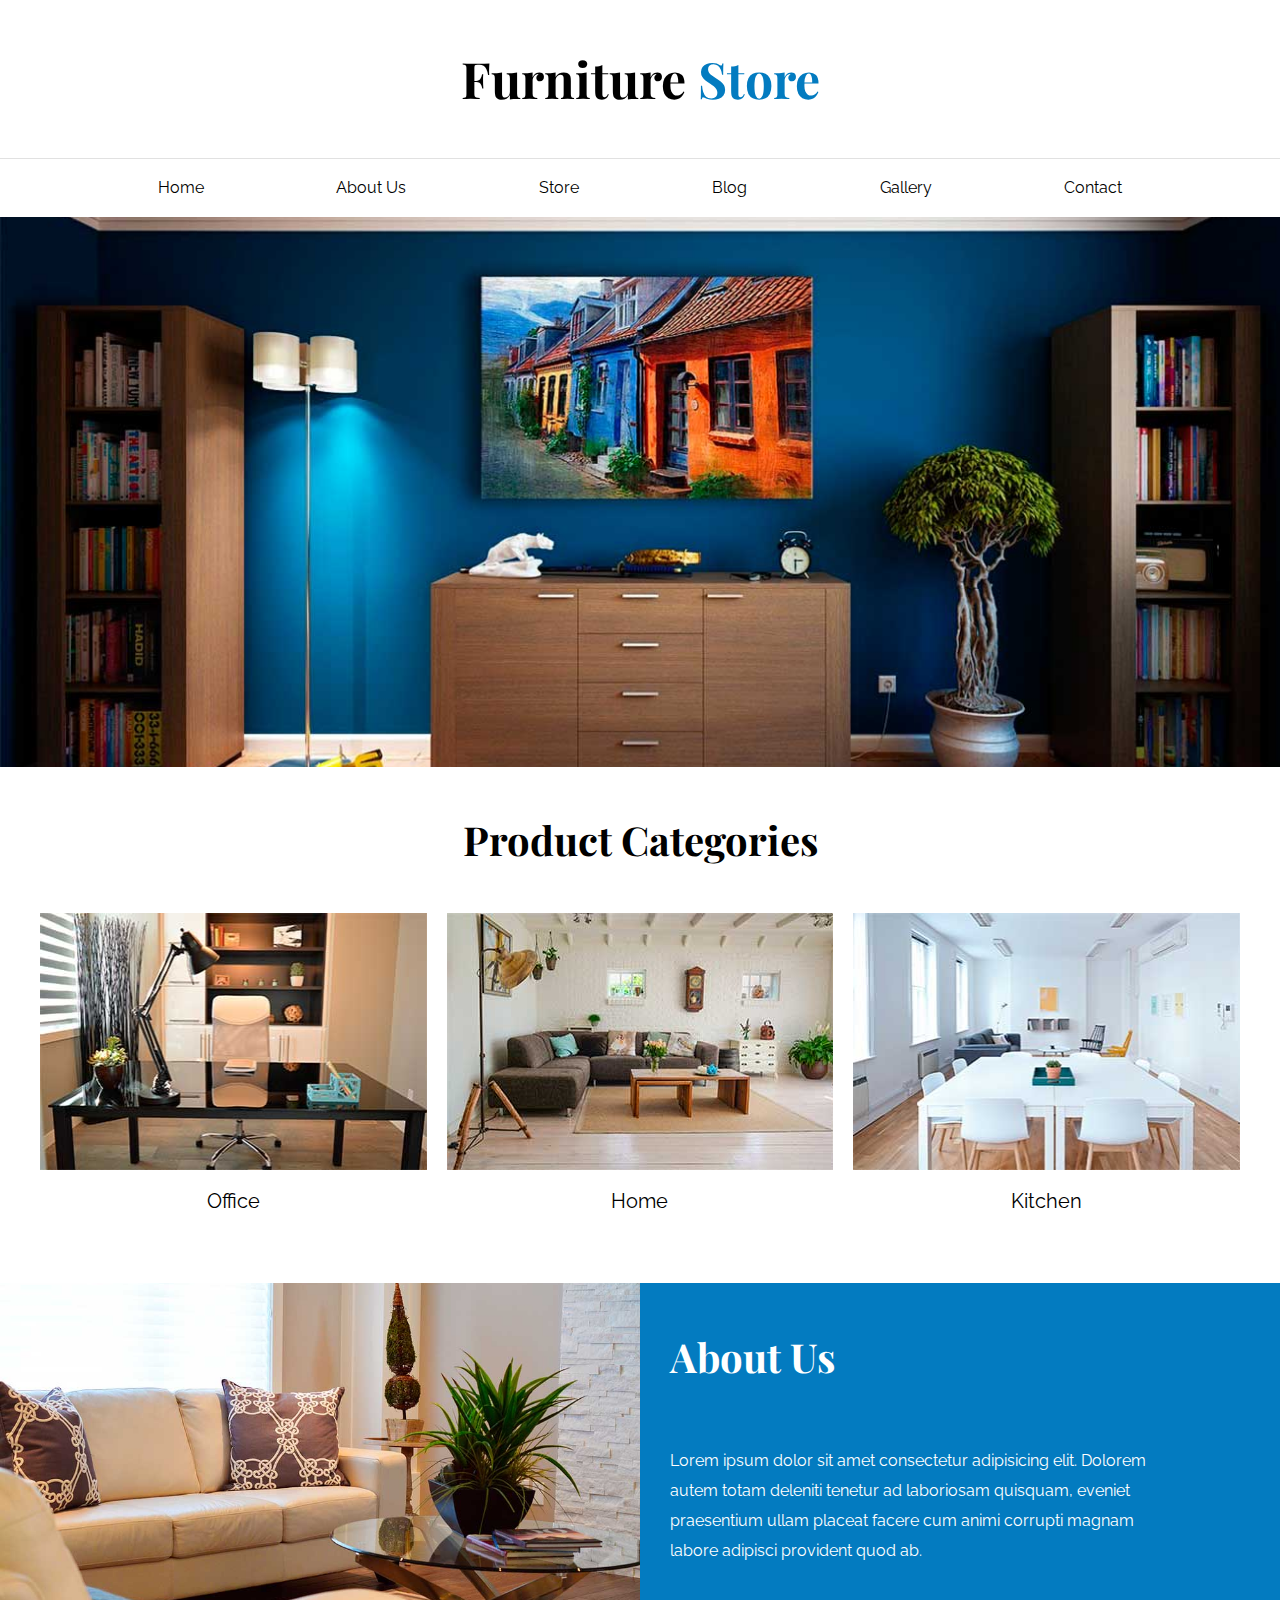
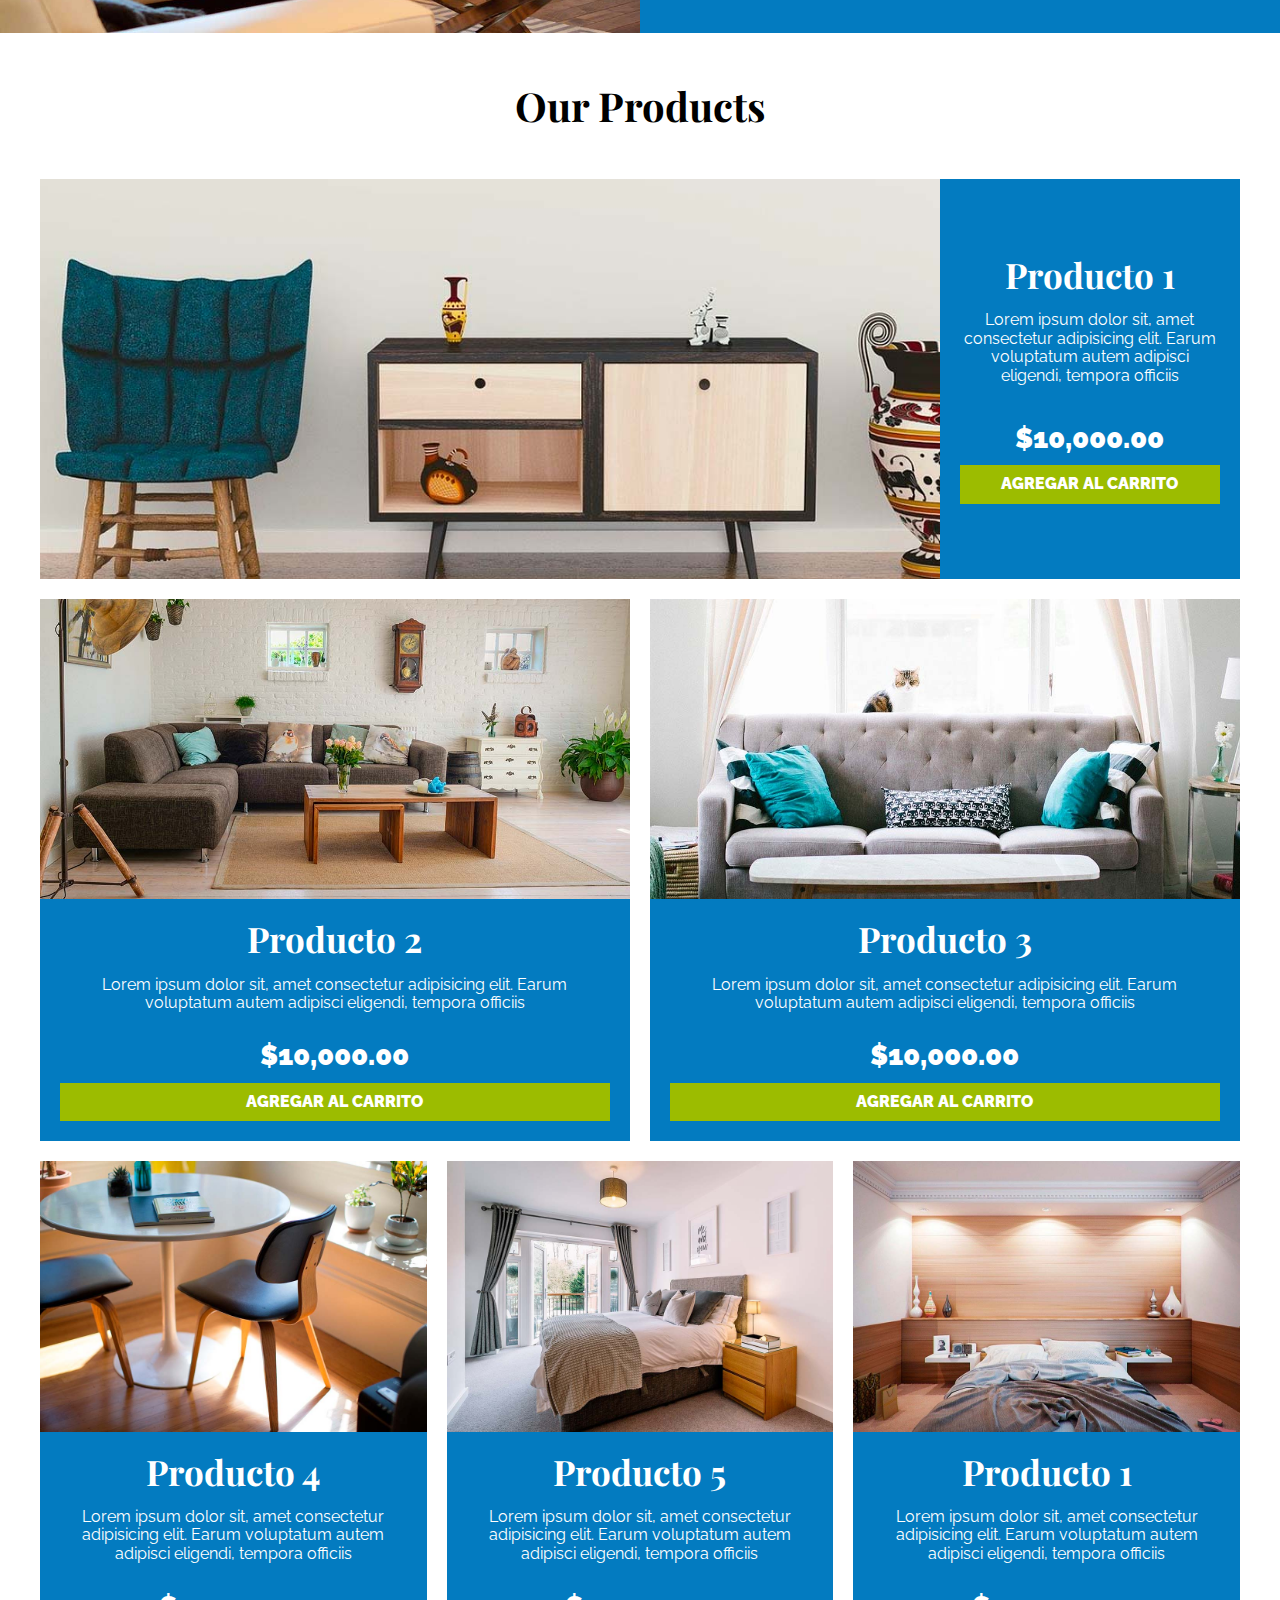
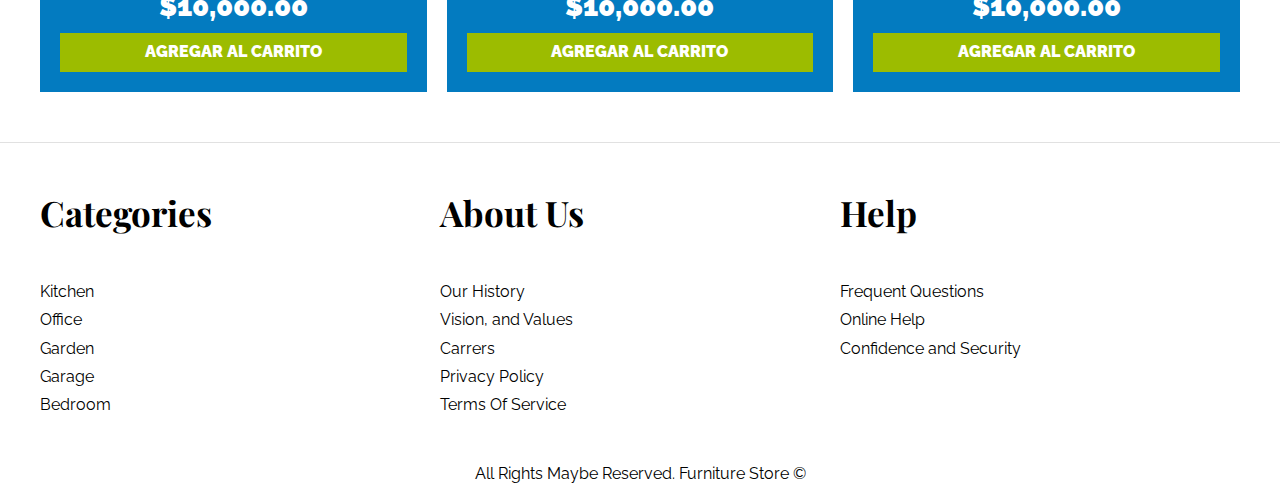
<file: index.html>
<!DOCTYPE html>
<html lang="en">
<head>
    <meta charset="UTF-8">
    <meta http-equiv="X-UA-Compatible" content="IE=edge">
    <meta name="viewport" content="width=device-width, initial-scale=1.0">
    <link rel="stylesheet" href="./styles/normalize.css">
    <link rel="preconnect" href="https://fonts.googleapis.com">
    <link rel="preconnect" href="https://fonts.gstatic.com" crossorigin>
    <link href="https://fonts.googleapis.com/css2?family=Playfair+Display:wght@700&family=Raleway:wght@400;700;900&display=swap" rel="stylesheet">
    <link rel="stylesheet" href="./styles/styles.css">
    <title>Furniture Store</title>
</head>
<body>
    <header>
        <h1>Furniture <span>Store</span></h1>
    </header>

    <nav class="main-nav">
        <div class="container">
            <a href="./index.html">Home</a>
            <a href="./aboutUs.html">About Us</a>
            <a href="./store.html">Store</a>
            <a href="./blog.html">Blog</a>
            <a href="./gallery.html">Gallery</a>
            <a href="./contact.html">Contact</a>
        </div>
    </nav>

    <div class="hero-img"></div>

    <section class="container categories">
        <h2>Product Categories</h2>

        <div class="category-list">
            <div class="category">
                <img src="./img/categoria1.jpg" alt="Office Category">
                <a href="#">Office</a>
            </div>
    
            <div class="category">
                <img src="./img/categoria2.jpg" alt="Home Category">
                <a href="#">Home</a>
            </div>
    
            <div class="category">
                <img src="./img/categoria3.jpg" alt="Kitchen Category">
                <a href="#">Kitchen</a>
            </div>
        </div>
    </section>

    <section class="about-us">
        <div class="about-us__image"></div>
        <div class="about-us__text">
            <h2>About Us</h2>
            <p>Lorem ipsum dolor sit amet consectetur adipisicing elit. Dolorem autem totam deleniti tenetur ad laboriosam quisquam, eveniet praesentium ullam placeat facere cum animi corrupti magnam labore adipisci provident quod ab.</p>
        </div>
    </section>

    <main class="container">
        <h2>Our Products</h2>

        <div class="product-list">
            <div class="product">
                <img src="./img/producto1.jpg" alt="Product 1">

                <div class="product__text">
                    <h3>Producto 1</h3>
                    <p>Lorem ipsum dolor sit, amet consectetur adipisicing elit. Earum voluptatum autem adipisci eligendi, tempora officiis </p>
                    <p class="product__price">$10,000.00</p>

                    <button class="btn">Agregar al carrito</button>
                </div>
            </div>

            <div class="product">
                <img src="./img/producto2.jpg" alt="Product 2">

                <div class="product__text">
                    <h3>Producto 2</h3>
                    <p>Lorem ipsum dolor sit, amet consectetur adipisicing elit. Earum voluptatum autem adipisci eligendi, tempora officiis </p>
                    <p class="product__price">$10,000.00</p>

                    <button class="btn">Agregar al carrito</button>
                </div>
            </div>

            <div class="product">
                <img src="./img/producto3.jpg" alt="Product 3">

                <div class="product__text">
                    <h3>Producto 3</h3>
                    <p>Lorem ipsum dolor sit, amet consectetur adipisicing elit. Earum voluptatum autem adipisci eligendi, tempora officiis </p>
                    <p class="product__price">$10,000.00</p>

                    <button class="btn">Agregar al carrito</button>
                </div>
            </div>

            <div class="product">
                <img src="./img/producto4.jpg" alt="Product 4">

                <div class="product__text">
                    <h3>Producto 4</h3>
                    <p>Lorem ipsum dolor sit, amet consectetur adipisicing elit. Earum voluptatum autem adipisci eligendi, tempora officiis </p>
                    <p class="product__price">$10,000.00</p>

                    <button class="btn">Agregar al carrito</button>
                </div>
            </div>

            <div class="product">
                <img src="./img/producto5.jpg" alt="Product 5">

                <div class="product__text">
                    <h3>Producto 5</h3>
                    <p>Lorem ipsum dolor sit, amet consectetur adipisicing elit. Earum voluptatum autem adipisci eligendi, tempora officiis </p>
                    <p class="product__price">$10,000.00</p>

                    <button class="btn">Agregar al carrito</button>
                </div>
            </div>

            <div class="product">
                <img src="./img/producto6.jpg" alt="Product 6">

                <div class="product__text">
                    <h3>Producto 1</h3>
                    <p>Lorem ipsum dolor sit, amet consectetur adipisicing elit. Earum voluptatum autem adipisci eligendi, tempora officiis </p>
                    <p class="product__price">$10,000.00</p>

                    <button class="btn">Agregar al carrito</button>
                </div>
            </div>
        </div> <!-- Fin de listado de productos -->
    </main>

    <footer>
        <div class="footer-menu container">
            <div>
                <h3>Categories</h3>
                <nav>
                    <a href="#">Kitchen</a>
                    <a href="#">Office</a>
                    <a href="#">Garden</a>
                    <a href="#">Garage</a>
                    <a href="#">Bedroom</a>
                </nav>
            </div>
    
            <div>
                <h3>About Us</h3>
                <nav>
                    <a href="#">Our History</a>
                    <a href="#">Vision, and Values</a>
                    <a href="#">Carrers</a>
                    <a href="#">Privacy Policy</a>
                    <a href="#">Terms Of Service</a>
                </nav>
            </div>
    
            <div>
                <h3>Help</h3>
                <nav>
                    <a href="#">Frequent Questions</a>
                    <a href="#">Online Help</a>
                    <a href="#">Confidence and Security</a>
                </nav>
            </div>
        </div>

        <p class="copyright">All Rights Maybe Reserved. Furniture Store ©</p>
    </footer>
</body>
</html>
</file>
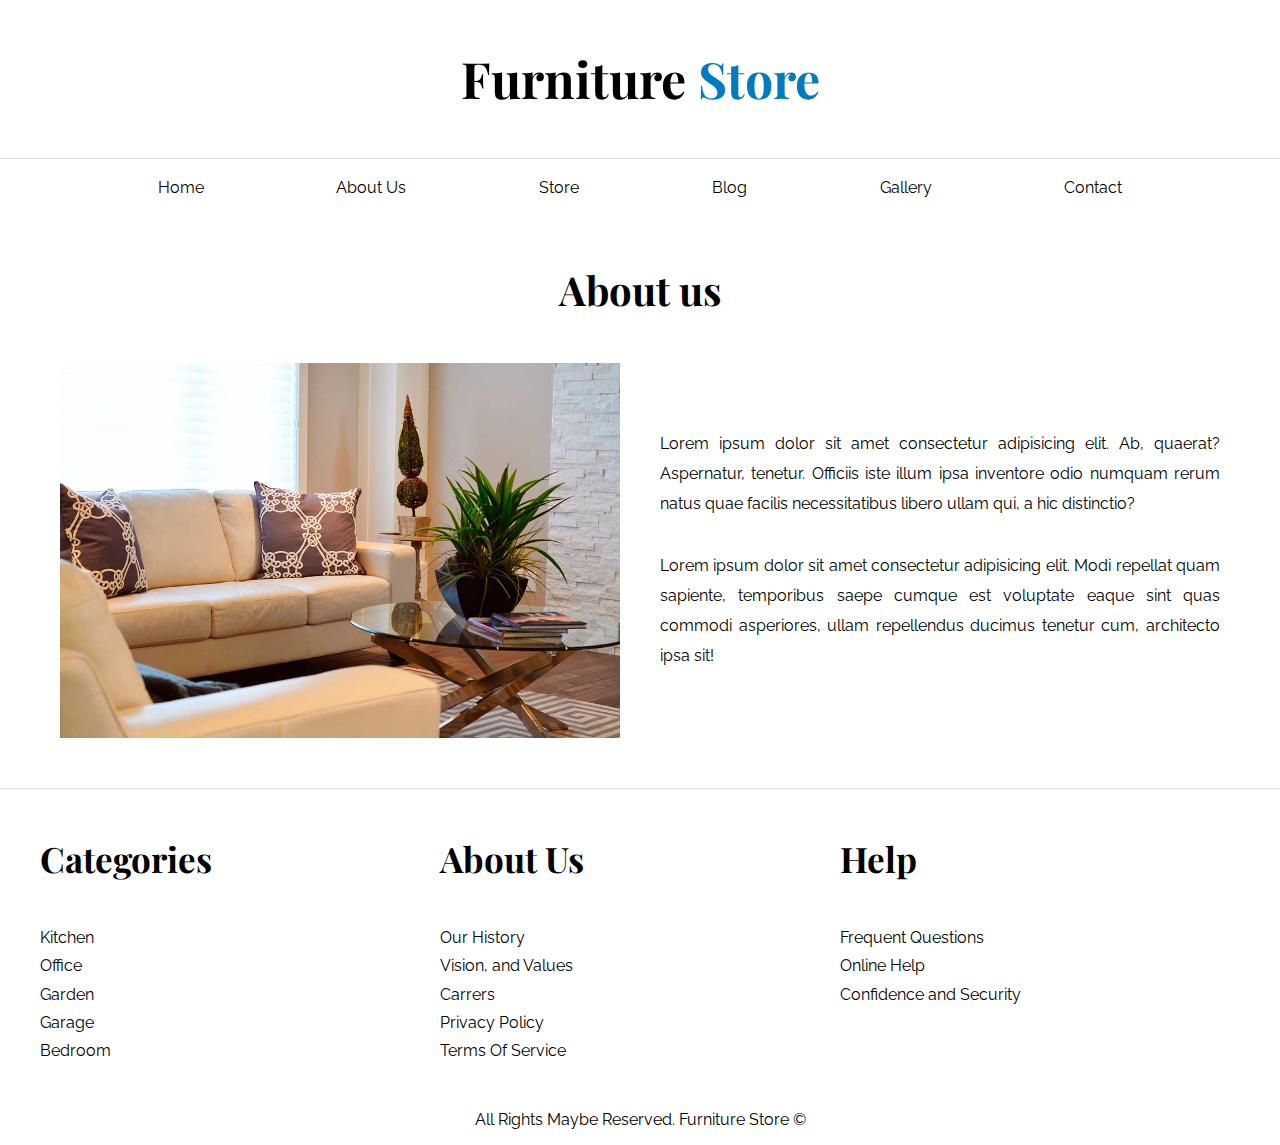
<file: aboutUs.html>
<!DOCTYPE html>
<html lang="en">
<head>
    <meta charset="UTF-8">
    <meta http-equiv="X-UA-Compatible" content="IE=edge">
    <meta name="viewport" content="width=device-width, initial-scale=1.0">
    <link rel="stylesheet" href="./styles/normalize.css">
    <link rel="preconnect" href="https://fonts.googleapis.com">
    <link rel="preconnect" href="https://fonts.gstatic.com" crossorigin>
    <link href="https://fonts.googleapis.com/css2?family=Playfair+Display:wght@700&family=Raleway:wght@400;700;900&display=swap" rel="stylesheet">
    <link rel="stylesheet" href="./styles/styles.css">
    <title>Furniture Store - About Us</title>
</head>
<body>
    <header>
        <h1>Furniture <span>Store</span></h1>
    </header>

    <nav class="main-nav">
        <div class="container">
            <a href="./index.html">Home</a>
            <a href="./aboutUs.html">About Us</a>
            <a href="./store.html">Store</a>
            <a href="./blog.html">Blog</a>
            <a href="./gallery.html">Gallery</a>
            <a href="./contact.html">Contact</a>
        </div>
    </nav>

    <main class="container">
        <h2>About us</h2>

        <div class="about-us-page__container">
            <div class="about-us__image">
                <img src="./img/nosotros.jpg" alt="about-us-image">
            </div>

            <div class="about-us__text">
                <p>
                    Lorem ipsum dolor sit amet consectetur adipisicing elit. Ab, quaerat? Aspernatur, tenetur. Officiis iste illum ipsa inventore odio numquam rerum natus quae facilis necessitatibus libero ullam qui, a hic distinctio?
                </p>
                <p>
                    Lorem ipsum dolor sit amet consectetur adipisicing elit. Modi repellat quam sapiente, temporibus saepe cumque est voluptate eaque sint quas commodi asperiores, ullam repellendus ducimus tenetur cum, architecto ipsa sit!
                </p>
            </div>
        </div>
    </main>

    <footer>
        <div class="footer-menu container">
            <div>
                <h3>Categories</h3>
                <nav>
                    <a href="#">Kitchen</a>
                    <a href="#">Office</a>
                    <a href="#">Garden</a>
                    <a href="#">Garage</a>
                    <a href="#">Bedroom</a>
                </nav>
            </div>
    
            <div>
                <h3>About Us</h3>
                <nav>
                    <a href="#">Our History</a>
                    <a href="#">Vision, and Values</a>
                    <a href="#">Carrers</a>
                    <a href="#">Privacy Policy</a>
                    <a href="#">Terms Of Service</a>
                </nav>
            </div>
    
            <div>
                <h3>Help</h3>
                <nav>
                    <a href="#">Frequent Questions</a>
                    <a href="#">Online Help</a>
                    <a href="#">Confidence and Security</a>
                </nav>
            </div>
        </div>

        <p class="copyright">All Rights Maybe Reserved. Furniture Store ©</p>
    </footer>
</body>
</html>
</file>
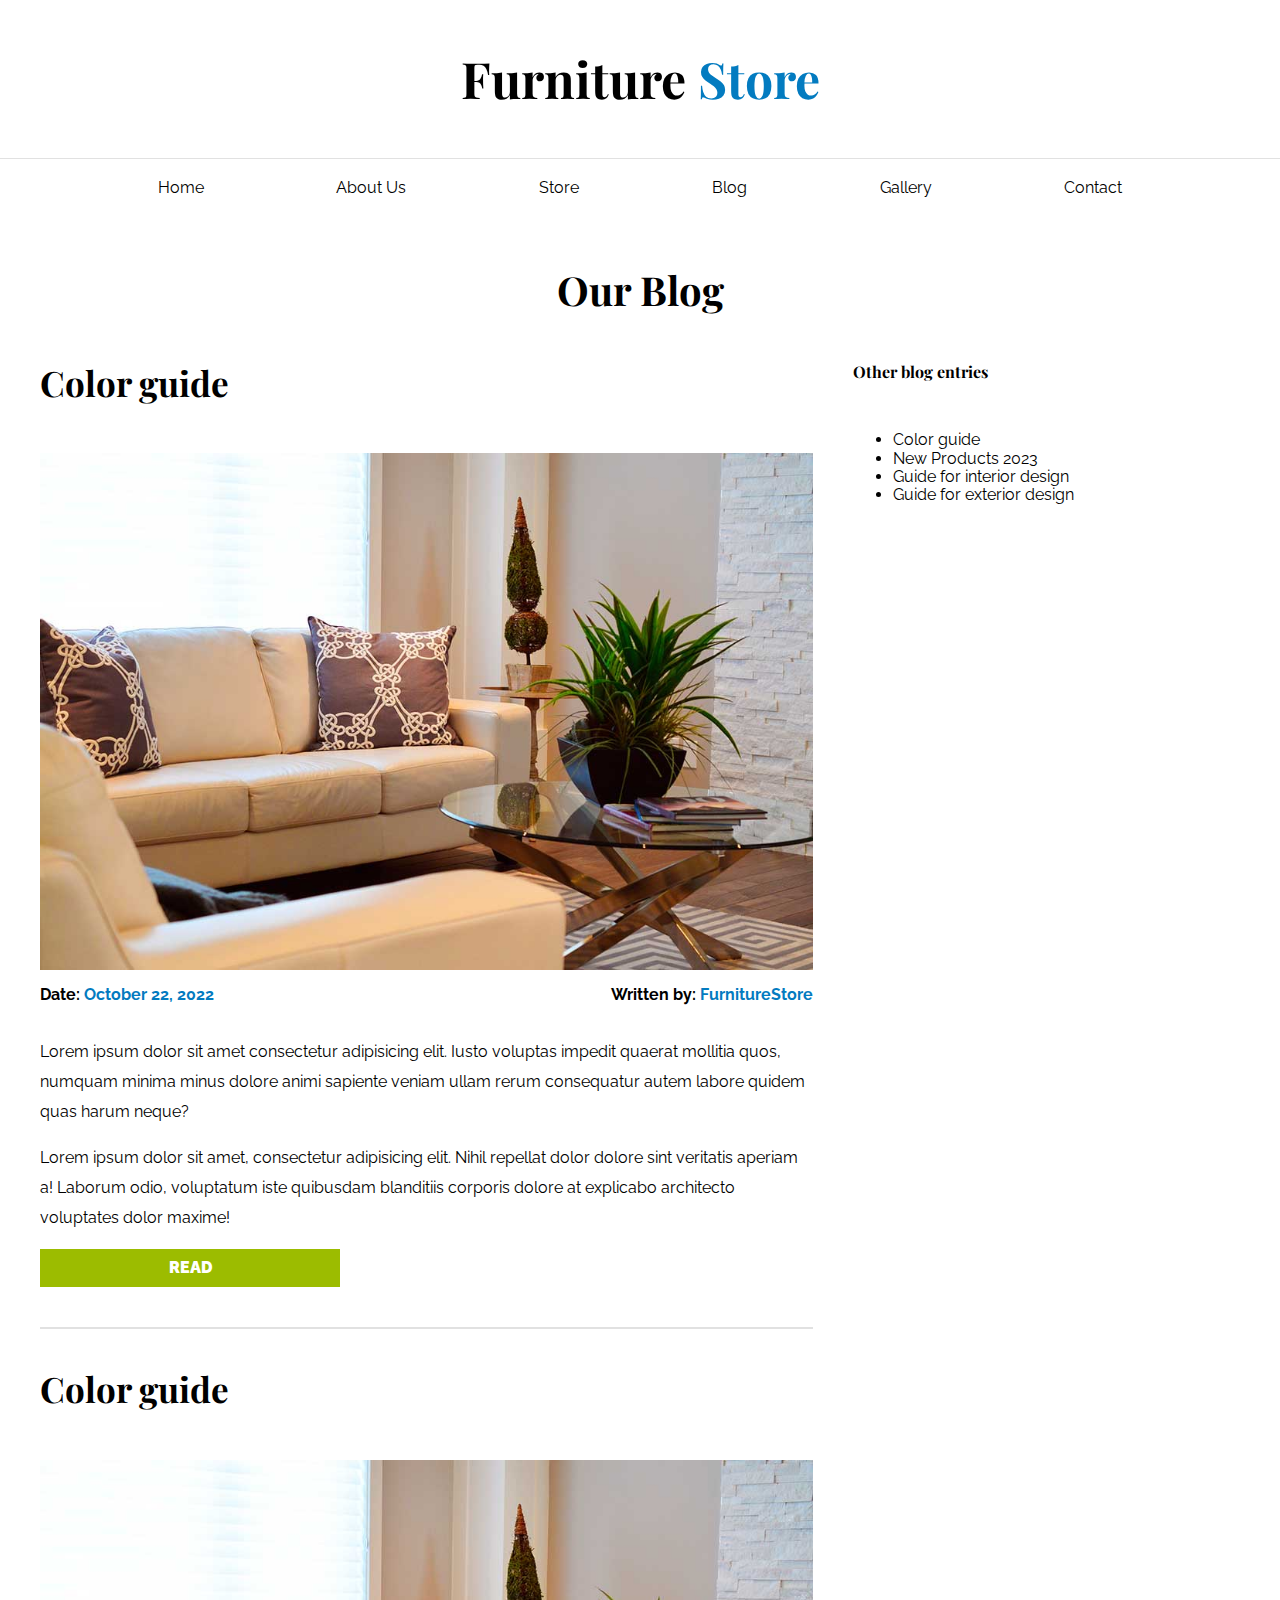
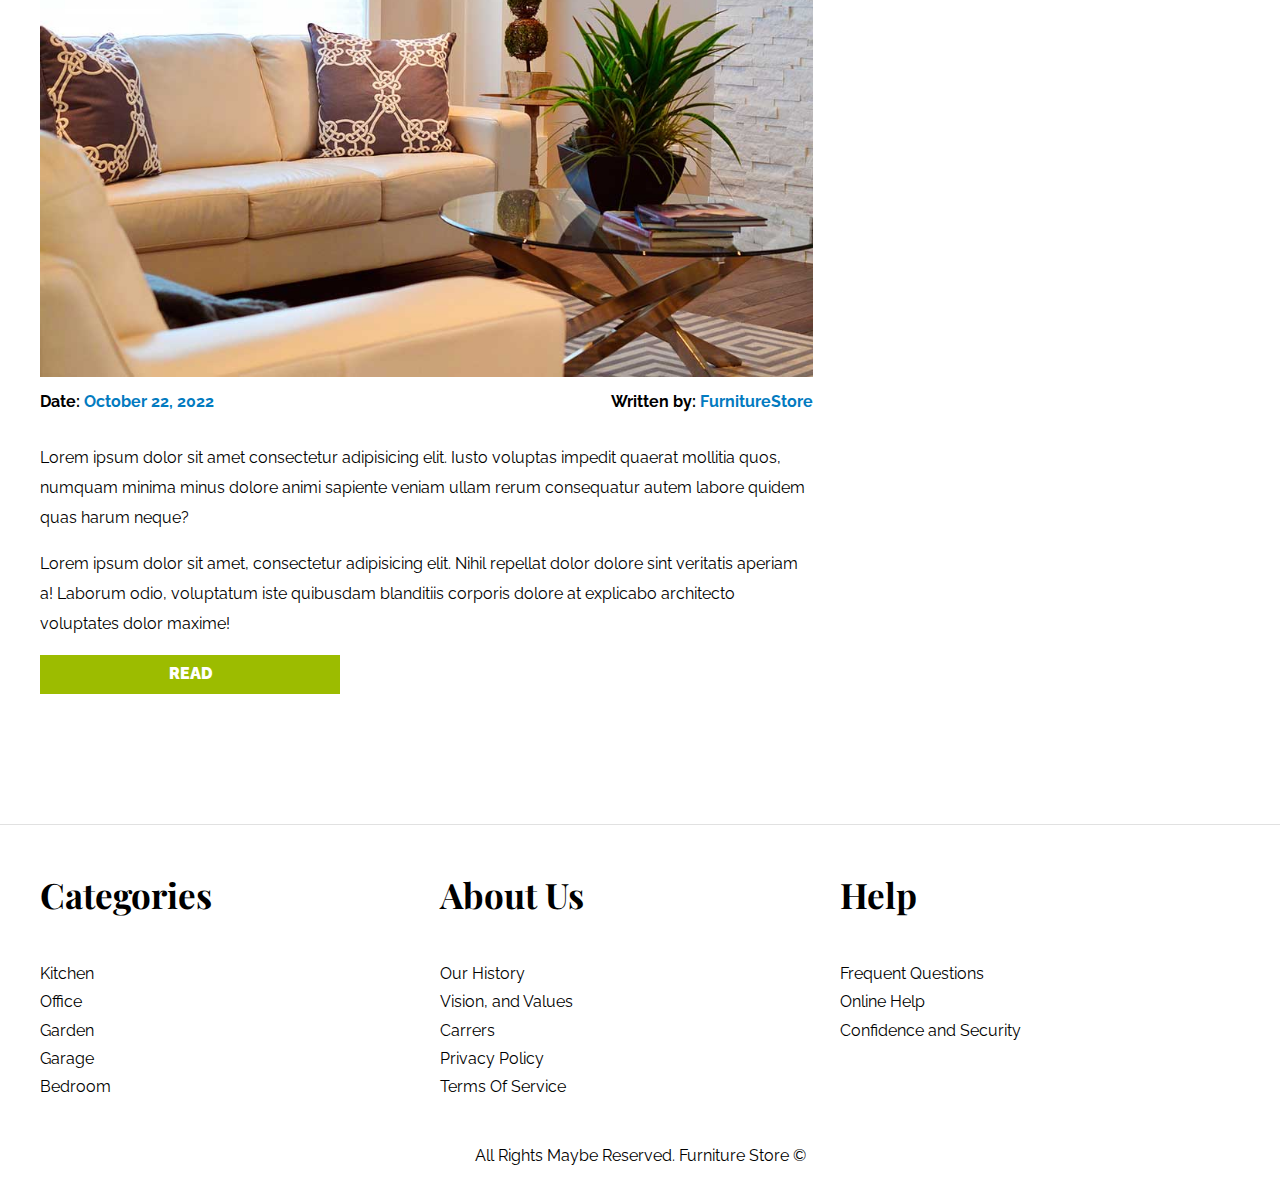
<file: blog.html>
<!DOCTYPE html>
<html lang="en">
<head>
    <meta charset="UTF-8">
    <meta http-equiv="X-UA-Compatible" content="IE=edge">
    <meta name="viewport" content="width=device-width, initial-scale=1.0">
    <link rel="stylesheet" href="./styles/normalize.css">
    <link rel="preconnect" href="https://fonts.googleapis.com">
    <link rel="preconnect" href="https://fonts.gstatic.com" crossorigin>
    <link href="https://fonts.googleapis.com/css2?family=Playfair+Display:wght@700&family=Raleway:wght@400;700;900&display=swap" rel="stylesheet">
    <link rel="stylesheet" href="./styles/styles.css">
    <title>Furniture Store - Blog</title>
</head>
<body>
    <header>
        <h1>Furniture <span>Store</span></h1>
    </header>

    <nav class="main-nav">
        <div class="container">
            <a href="./index.html">Home</a>
            <a href="./aboutUs.html">About Us</a>
            <a href="./store.html">Store</a>
            <a href="./blog.html">Blog</a>
            <a href="./gallery.html">Gallery</a>
            <a href="./contact.html">Contact</a>
        </div>
    </nav>

    <main class="container">
        <h2>Our Blog</h2>

        <section class="blogs-container">
            <div class="blogs">
                <article>
                    <h3>Color guide</h3>

                    <div class="blog__image">
                        <img src="./img/nosotros.jpg" alt="image-blog">
                    </div>

                    <div class="blog__info">
                        <p>Date: <span>October 22, 2022</span></p>
                        <p>Written by: <span>FurnitureStore</span></p>
                    </div>

                    <div class="blog__content">
                        <p>
                            Lorem ipsum dolor sit amet consectetur adipisicing elit. Iusto voluptas impedit quaerat mollitia quos, numquam minima minus dolore animi sapiente veniam ullam rerum consequatur autem labore quidem quas harum neque?
                        </p>
                        <p>
                            Lorem ipsum dolor sit amet, consectetur adipisicing elit. Nihil repellat dolor dolore sint veritatis aperiam a! Laborum odio, voluptatum iste quibusdam blanditiis corporis dolore at explicabo architecto voluptates dolor maxime!
                        </p>
                    </div>

                    <a href="./blogspot.html" class="btn max-width-300 ">Read</a>
                </article>

                <article>
                    <h3>Color guide</h3>

                    <div class="blog__image">
                        <img src="./img/nosotros.jpg" alt="image-blog">
                    </div>

                    <div class="blog__info">
                        <p>Date: <span>October 22, 2022</span></p>
                        <p>Written by: <span>FurnitureStore</span></p>
                    </div>

                    <div class="blog__content">
                        <p>
                            Lorem ipsum dolor sit amet consectetur adipisicing elit. Iusto voluptas impedit quaerat mollitia quos, numquam minima minus dolore animi sapiente veniam ullam rerum consequatur autem labore quidem quas harum neque?
                        </p>
                        <p>
                            Lorem ipsum dolor sit amet, consectetur adipisicing elit. Nihil repellat dolor dolore sint veritatis aperiam a! Laborum odio, voluptatum iste quibusdam blanditiis corporis dolore at explicabo architecto voluptates dolor maxime!
                        </p>
                    </div>

                    <a href="./blogspot.html" class="btn max-width-300 ">Read</a>
                </article>
            </div>

            <aside>
                <h4>Other blog entries</h4>

                <ul>
                    <li>
                        <a href="#">Color guide</a>
                    </li>
                    <li>
                        <a href="#">New Products 2023</a>
                    </li>
                    <li>
                        <a href="#">Guide for interior design</a>
                    </li>
                    <li>
                        <a href="#">Guide for exterior design</a>
                    </li>
                </ul>
            </aside>
        </section>
    </main>

    <footer>
        <div class="footer-menu container">
            <div>
                <h3>Categories</h3>
                <nav>
                    <a href="#">Kitchen</a>
                    <a href="#">Office</a>
                    <a href="#">Garden</a>
                    <a href="#">Garage</a>
                    <a href="#">Bedroom</a>
                </nav>
            </div>
    
            <div>
                <h3>About Us</h3>
                <nav>
                    <a href="#">Our History</a>
                    <a href="#">Vision, and Values</a>
                    <a href="#">Carrers</a>
                    <a href="#">Privacy Policy</a>
                    <a href="#">Terms Of Service</a>
                </nav>
            </div>
    
            <div>
                <h3>Help</h3>
                <nav>
                    <a href="#">Frequent Questions</a>
                    <a href="#">Online Help</a>
                    <a href="#">Confidence and Security</a>
                </nav>
            </div>
        </div>

        <p class="copyright">All Rights Maybe Reserved. Furniture Store ©</p>
    </footer>
</body>
</html>
</file>
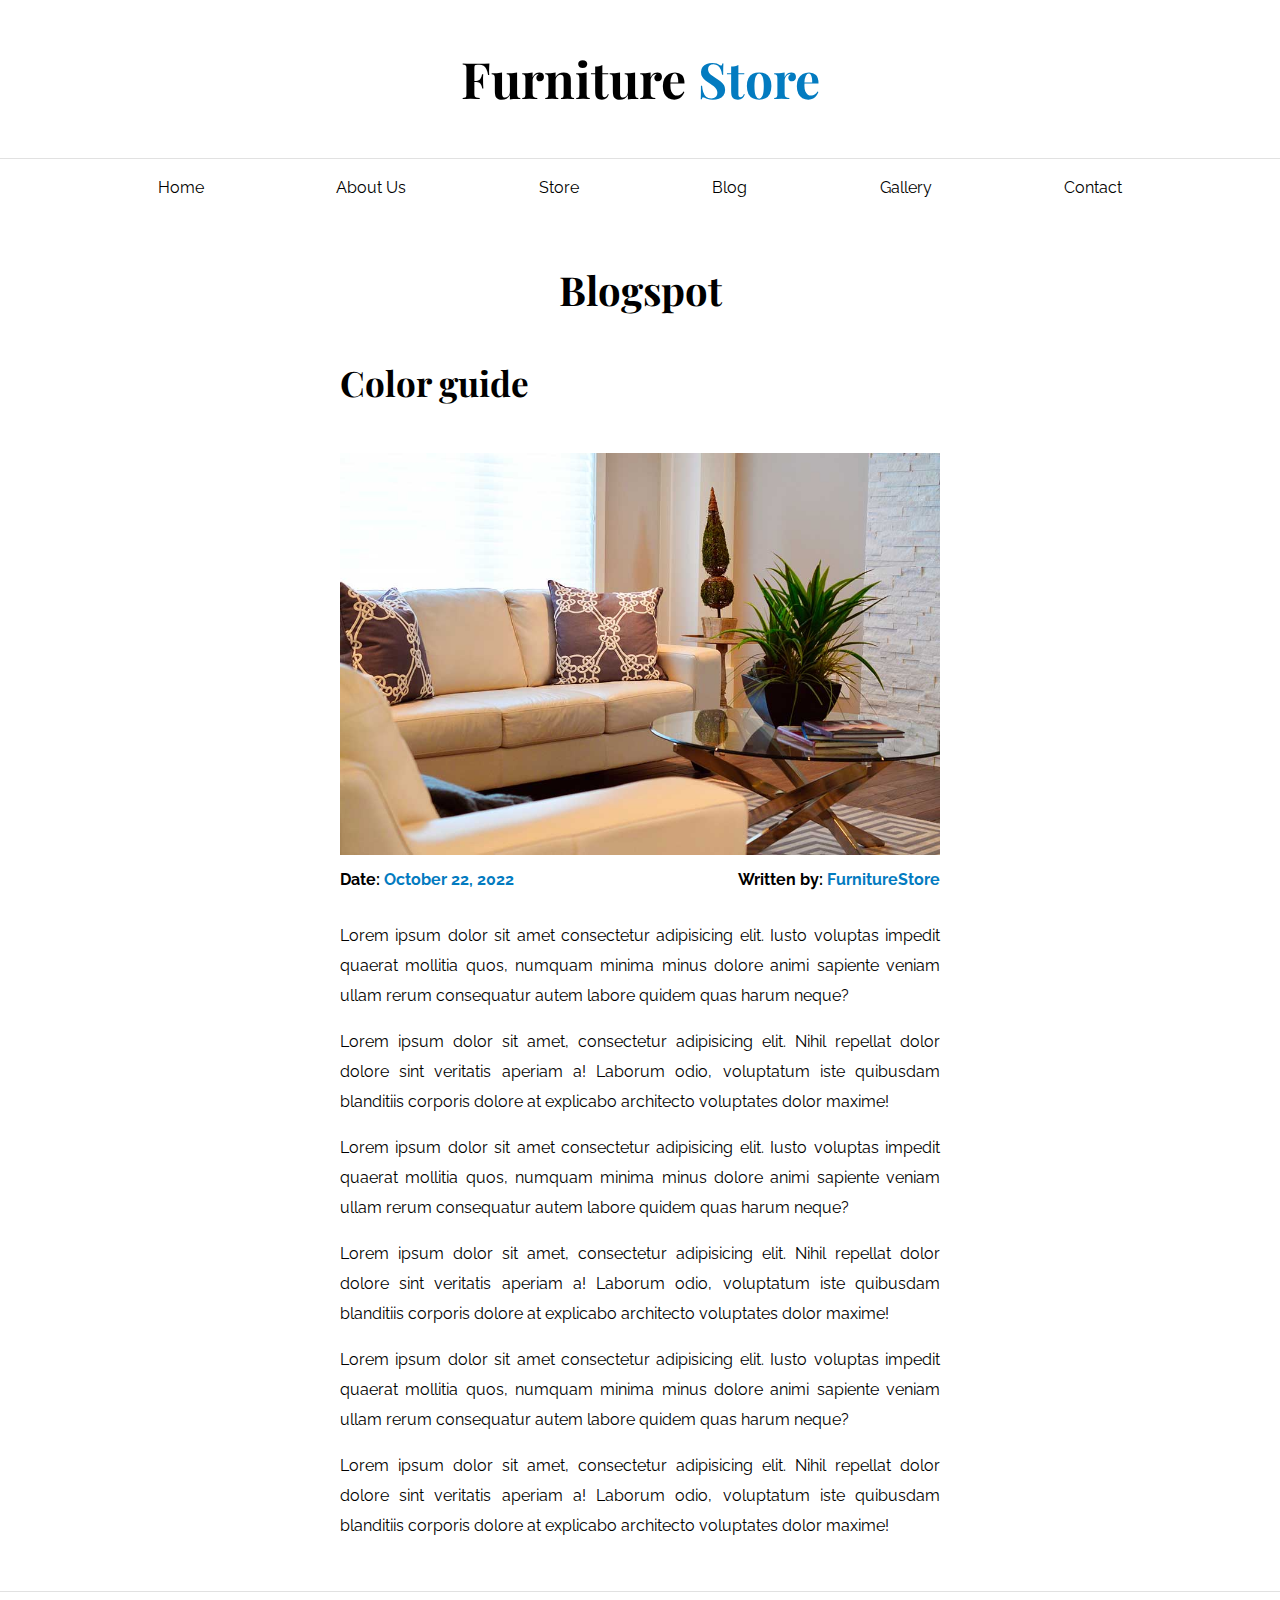
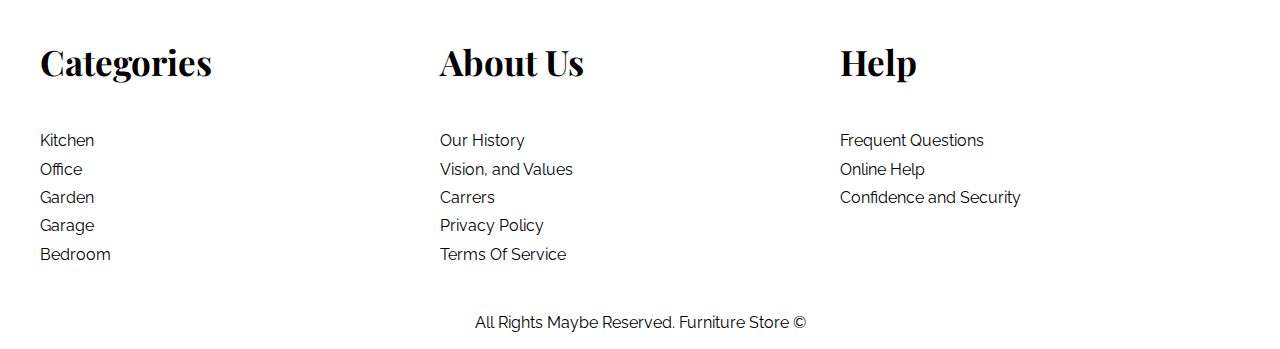
<file: blogspot.html>
<!DOCTYPE html>
<html lang="en">
<head>
    <meta charset="UTF-8">
    <meta http-equiv="X-UA-Compatible" content="IE=edge">
    <meta name="viewport" content="width=device-width, initial-scale=1.0">
    <link rel="stylesheet" href="./styles/normalize.css">
    <link rel="preconnect" href="https://fonts.googleapis.com">
    <link rel="preconnect" href="https://fonts.gstatic.com" crossorigin>
    <link href="https://fonts.googleapis.com/css2?family=Playfair+Display:wght@700&family=Raleway:wght@400;700;900&display=swap" rel="stylesheet">
    <link rel="stylesheet" href="./styles/styles.css">
    <title>Furniture Store - Blogspot</title>
</head>
<body>
    <header>
        <h1>Furniture <span>Store</span></h1>
    </header>

    <nav class="main-nav">
        <div class="container">
            <a href="./index.html">Home</a>
            <a href="./aboutUs.html">About Us</a>
            <a href="./store.html">Store</a>
            <a href="./blog.html">Blog</a>
            <a href="./gallery.html">Gallery</a>
            <a href="./contact.html">Contact</a>
        </div>
    </nav>

    <main class="container">
        <h2>Blogspot</h2>

        <article class="blogspot">
            <h3>Color guide</h3>

            <div class="blog__image">
                <img src="./img/nosotros.jpg" alt="image-blog">
            </div>

            <div class="blog__info">
                <p>Date: <span>October 22, 2022</span></p>
                <p>Written by: <span>FurnitureStore</span></p>
            </div>

            <div class="blog__content">
                <p>
                    Lorem ipsum dolor sit amet consectetur adipisicing elit. Iusto voluptas impedit quaerat mollitia quos, numquam minima minus dolore animi sapiente veniam ullam rerum consequatur autem labore quidem quas harum neque?
                </p>
                <p>
                    Lorem ipsum dolor sit amet, consectetur adipisicing elit. Nihil repellat dolor dolore sint veritatis aperiam a! Laborum odio, voluptatum iste quibusdam blanditiis corporis dolore at explicabo architecto voluptates dolor maxime!
                </p>
                <p>
                    Lorem ipsum dolor sit amet consectetur adipisicing elit. Iusto voluptas impedit quaerat mollitia quos, numquam minima minus dolore animi sapiente veniam ullam rerum consequatur autem labore quidem quas harum neque?
                </p>
                <p>
                    Lorem ipsum dolor sit amet, consectetur adipisicing elit. Nihil repellat dolor dolore sint veritatis aperiam a! Laborum odio, voluptatum iste quibusdam blanditiis corporis dolore at explicabo architecto voluptates dolor maxime!
                </p>
                <p>
                    Lorem ipsum dolor sit amet consectetur adipisicing elit. Iusto voluptas impedit quaerat mollitia quos, numquam minima minus dolore animi sapiente veniam ullam rerum consequatur autem labore quidem quas harum neque?
                </p>
                <p>
                    Lorem ipsum dolor sit amet, consectetur adipisicing elit. Nihil repellat dolor dolore sint veritatis aperiam a! Laborum odio, voluptatum iste quibusdam blanditiis corporis dolore at explicabo architecto voluptates dolor maxime!
                </p>
            </div>
        </article>
    </main>

    <footer>
        <div class="footer-menu container">
            <div>
                <h3>Categories</h3>
                <nav>
                    <a href="#">Kitchen</a>
                    <a href="#">Office</a>
                    <a href="#">Garden</a>
                    <a href="#">Garage</a>
                    <a href="#">Bedroom</a>
                </nav>
            </div>
    
            <div>
                <h3>About Us</h3>
                <nav>
                    <a href="#">Our History</a>
                    <a href="#">Vision, and Values</a>
                    <a href="#">Carrers</a>
                    <a href="#">Privacy Policy</a>
                    <a href="#">Terms Of Service</a>
                </nav>
            </div>
    
            <div>
                <h3>Help</h3>
                <nav>
                    <a href="#">Frequent Questions</a>
                    <a href="#">Online Help</a>
                    <a href="#">Confidence and Security</a>
                </nav>
            </div>
        </div>

        <p class="copyright">All Rights Maybe Reserved. Furniture Store ©</p>
    </footer>
</body>
</html>
</file>
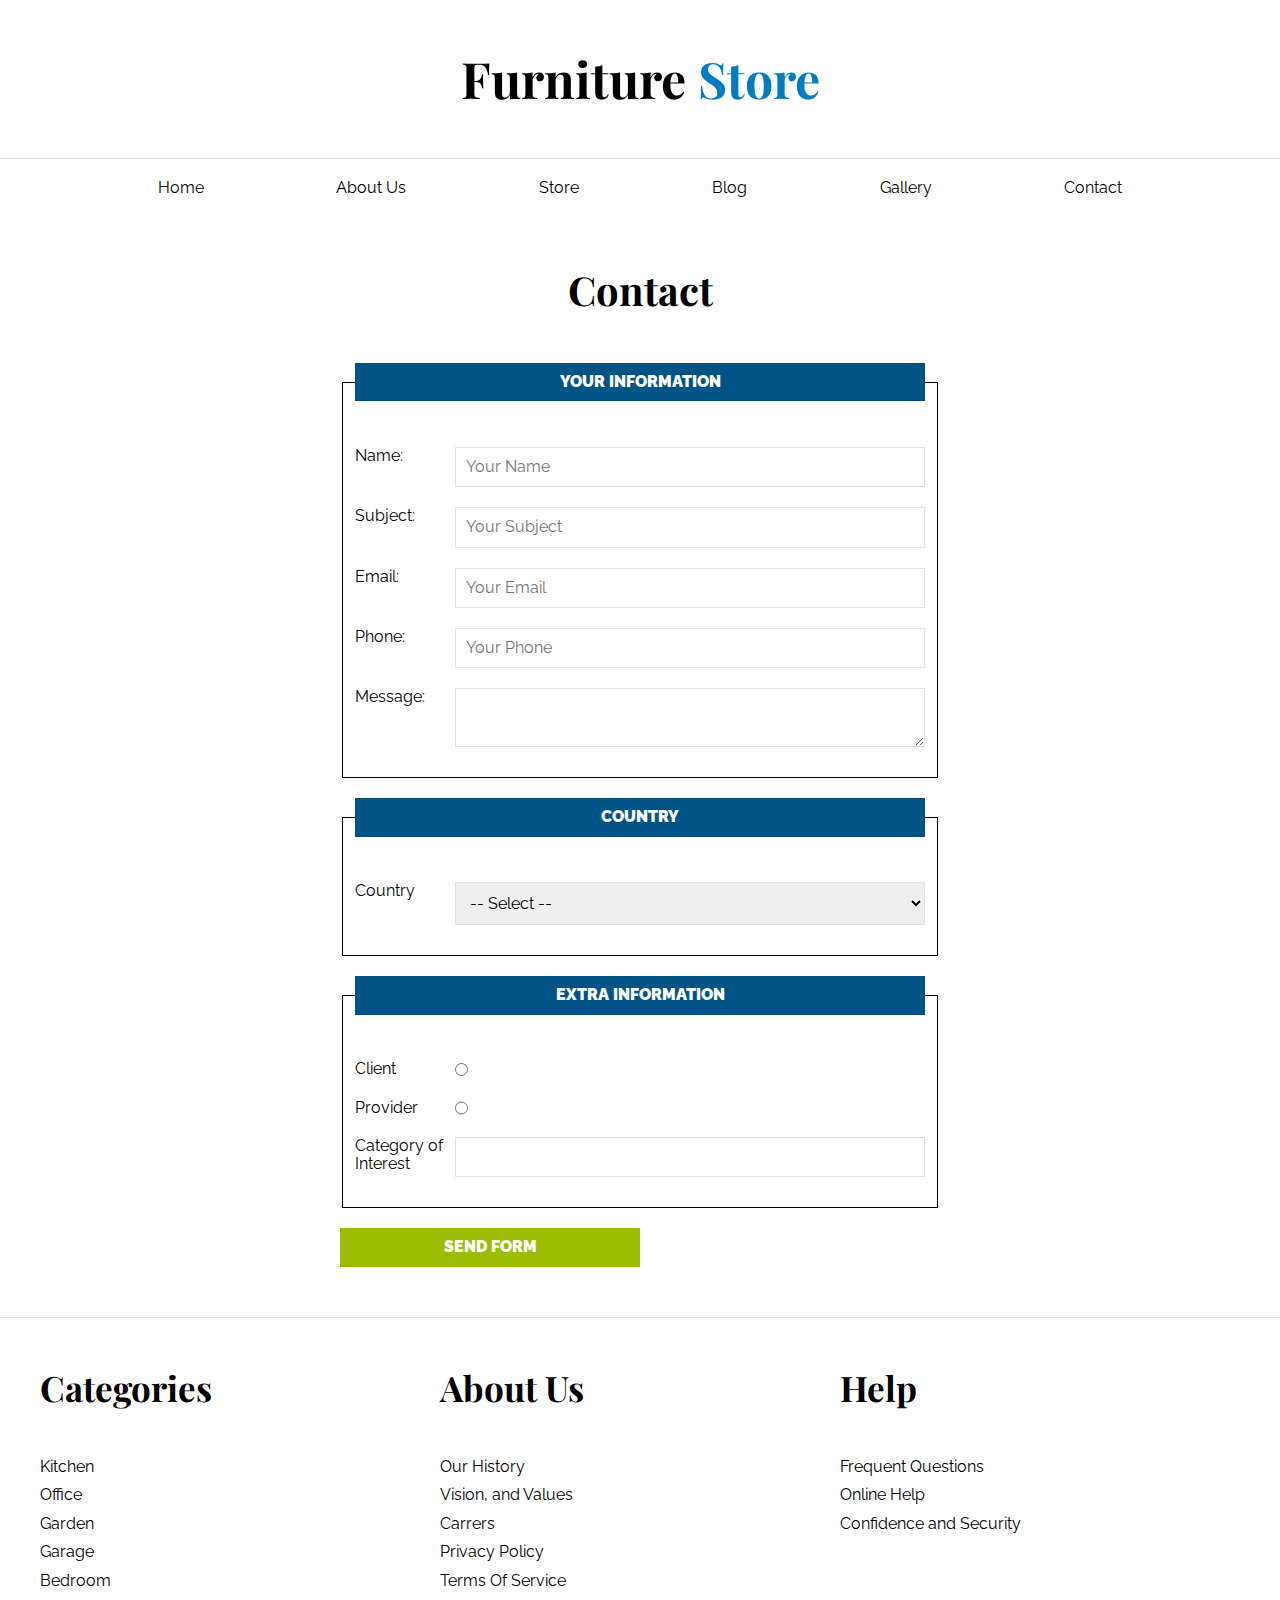
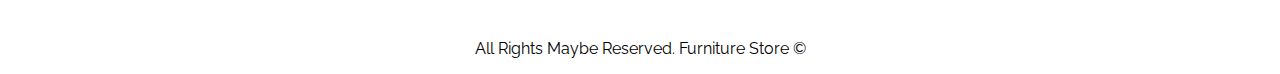
<file: contact.html>
<!DOCTYPE html>
<html lang="en">
<head>
    <meta charset="UTF-8">
    <meta http-equiv="X-UA-Compatible" content="IE=edge">
    <meta name="viewport" content="width=device-width, initial-scale=1.0">
    <link rel="stylesheet" href="./styles/normalize.css">
    <link rel="preconnect" href="https://fonts.googleapis.com">
    <link rel="preconnect" href="https://fonts.gstatic.com" crossorigin>
    <link href="https://fonts.googleapis.com/css2?family=Playfair+Display:wght@700&family=Raleway:wght@400;700;900&display=swap" rel="stylesheet">
    <link rel="stylesheet" href="./styles/styles.css">
    <title>Furniture Store - Contact</title>
</head>
<body>
    <header>
        <h1>Furniture <span>Store</span></h1>
    </header>

    <nav class="main-nav">
        <div class="container">
            <a href="./index.html">Home</a>
            <a href="./aboutUs.html">About Us</a>
            <a href="./store.html">Store</a>
            <a href="./blog.html">Blog</a>
            <a href="./gallery.html">Gallery</a>
            <a href="./contact.html">Contact</a>
        </div>
    </nav>

    <main class="container">
        <h2>Contact</h2>

        <form class="contact-form">
            <fieldset>
                <legend>Your Information</legend>

                <div class="field">
                    <label for="name">Name: </label>
                    <input type="text" id="name" placeholder="Your Name">
                </div>
    
                <div class="field">
                    <label for="subject">Subject: </label>
                    <input type="text" id="subject" placeholder="Your Subject">
                </div>

                <div class="field">
                    <label for="email">Email: </label>
                    <input type="email" id="email" placeholder="Your Email">
                </div>

                <div class="field">
                    <label for="tel">Phone: </label>
                    <input type="tel" id="tel" placeholder="Your Phone">
                </div>

                <div class="field">
                    <label for="tel">Message: </label>
                    <textarea></textarea>
                </div>
            </fieldset>

            <fieldset>
                <legend>Country</legend>

                <div class="field">
                    <label for="pais">Country</label>

                    <select id="pais">
                        <option value="">-- Select --</option>
                        <option value="MX">Mexico</option>
                        <option value="PR">Peru</option>
                        <option value="CO">Colombia</option>
                        <option value="AR">Argentina</option>
                        <option value="ES">España</option>
                        <option value="CL">Chile</option>
                    </select>
                </div>
            </fieldset>

            <fieldset>
                <legend>Extra Information</legend>

                <div class="field">
                    <label for="client">Client</label>
                    <input type="radio" id="client" name="type" value="client">
                </div>

                <div class="field">
                    <label for="provider">Provider</label>
                    <input type="radio" id="provider" name="type" value="provider">
                </div>

                <div class="field">
                    <label for="catogories">Category of Interest</label>

                    <input list="categories" name="categories">
                    
                    <datalist id="categories">
                        <option value="Kitchen">
                        <option value="Office">
                        <option value="Garden">
                        <option value="Garage">
                        <option value="Bedroom">
                    </datalist>
                </div>
            </fieldset>

            <button class="btn max-width-300 " type="submit">Send Form</button>
        </form>
    </main>

    <footer>
        <div class="footer-menu container">
            <div>
                <h3>Categories</h3>
                <nav>
                    <a href="#">Kitchen</a>
                    <a href="#">Office</a>
                    <a href="#">Garden</a>
                    <a href="#">Garage</a>
                    <a href="#">Bedroom</a>
                </nav>
            </div>
    
            <div>
                <h3>About Us</h3>
                <nav>
                    <a href="#">Our History</a>
                    <a href="#">Vision, and Values</a>
                    <a href="#">Carrers</a>
                    <a href="#">Privacy Policy</a>
                    <a href="#">Terms Of Service</a>
                </nav>
            </div>
    
            <div>
                <h3>Help</h3>
                <nav>
                    <a href="#">Frequent Questions</a>
                    <a href="#">Online Help</a>
                    <a href="#">Confidence and Security</a>
                </nav>
            </div>
        </div>

        <p class="copyright">All Rights Maybe Reserved. Furniture Store ©</p>
    </footer>
</body>
</html>
</file>
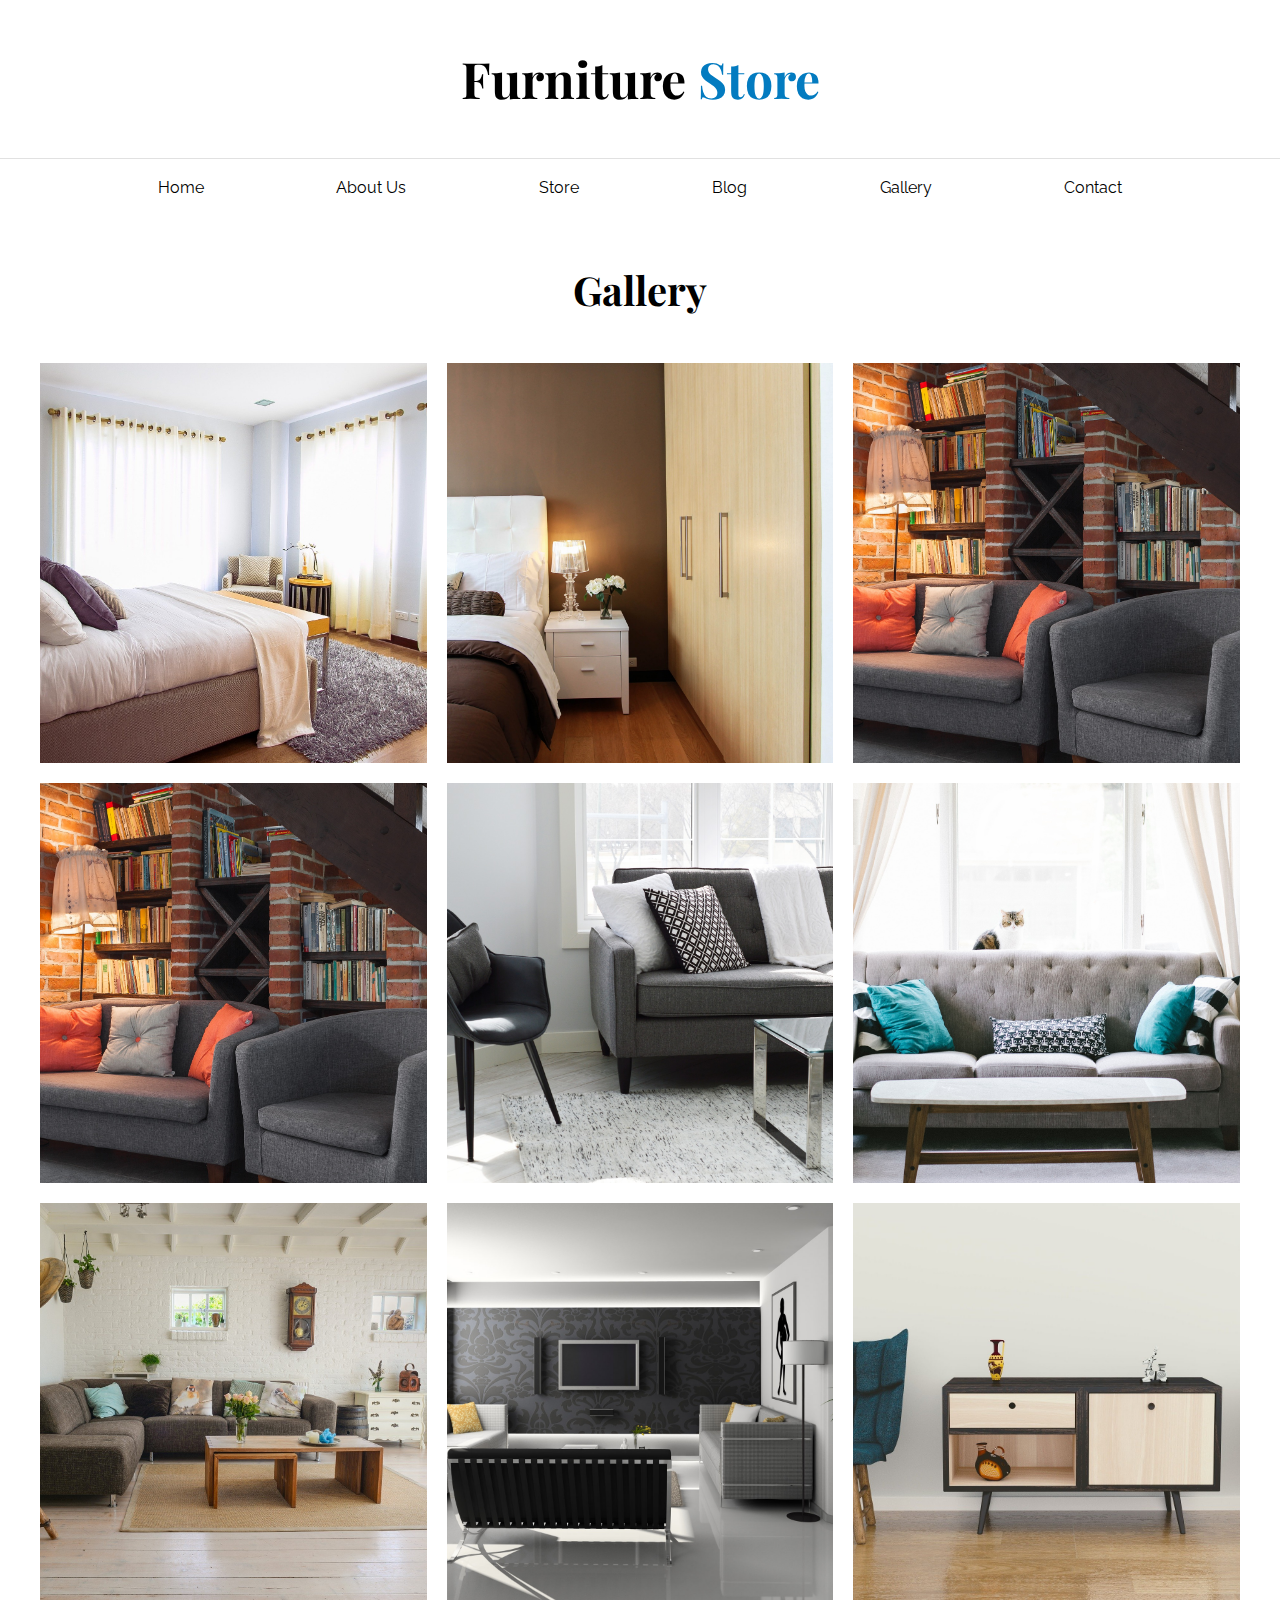
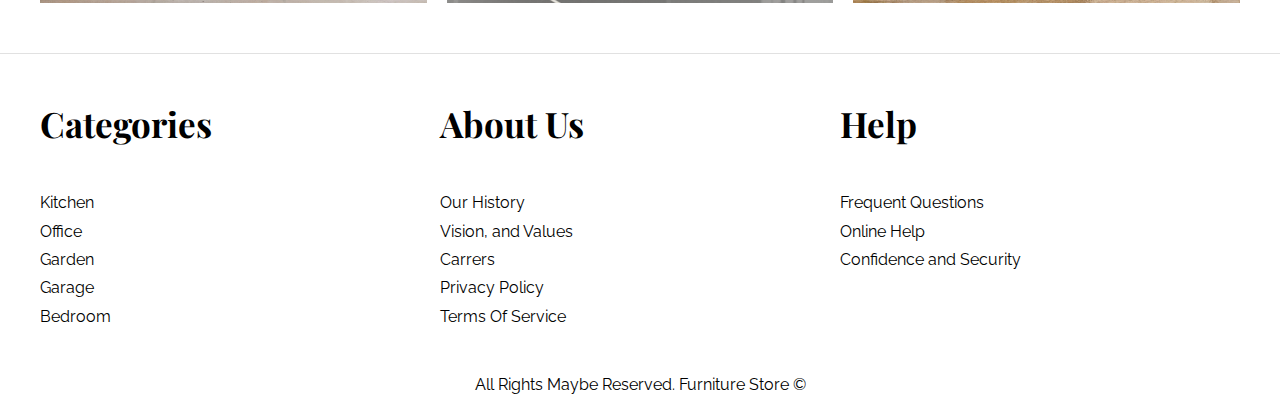
<file: gallery.html>
<!DOCTYPE html>
<html lang="en">
<head>
    <meta charset="UTF-8">
    <meta http-equiv="X-UA-Compatible" content="IE=edge">
    <meta name="viewport" content="width=device-width, initial-scale=1.0">
    <link rel="stylesheet" href="./styles/normalize.css">
    <link rel="preconnect" href="https://fonts.googleapis.com">
    <link rel="preconnect" href="https://fonts.gstatic.com" crossorigin>
    <link href="https://fonts.googleapis.com/css2?family=Playfair+Display:wght@700&family=Raleway:wght@400;700;900&display=swap" rel="stylesheet">
    <link rel="stylesheet" href="./styles/styles.css">
    <title>Furniture Store - Gallery</title>
</head>
<body>
    <header>
        <h1>Furniture <span>Store</span></h1>
    </header>

    <nav class="main-nav">
        <div class="container">
            <a href="./index.html">Home</a>
            <a href="./aboutUs.html">About Us</a>
            <a href="./store.html">Store</a>
            <a href="./blog.html">Blog</a>
            <a href="./gallery.html">Gallery</a>
            <a href="./contact.html">Contact</a>
        </div>
    </nav>

    <main class="container">
        <h2>Gallery</h2>

        <ul class="gallery">
            <li>
                <a href="img/galeria_01.jpg">
                    <img src="img/galeria_01.jpg" alt="gallery-01">
                </a>
            </li>

            <li>
                <a href="img/galeria_02.jpg">
                    <img src="img/galeria_02.jpg" alt="gallery-02">
                </a>
            </li>

            <li>
                <a href="img/galeria_03.jpg">
                    <img src="img/galeria_04.jpg" alt="gallery-03">
                </a>
            </li>

            <li>
                <a href="img/galeria_04.jpg">
                    <img src="img/galeria_04.jpg" alt="gallery-04">
                </a>
            </li>

            <li>
                <a href="img/galeria_05.jpg">
                    <img src="img/galeria_05.jpg" alt="gallery-05">
                </a>
            </li>

            <li>
                <a href="img/galeria_06.jpg">
                    <img src="img/galeria_06.jpg" alt="gallery-06">
                </a>
            </li>

            <li>
                <a href="img/galeria_07.jpg">
                    <img src="img/galeria_07.jpg" alt="gallery-07">
                </a>
            </li>

            <li>
                <a href="img/galeria_08.jpg">
                    <img src="img/galeria_08.jpg" alt="gallery-08">
                </a>
            </li>

            <li>
                <a href="img/galeria_09.jpg">
                    <img src="img/galeria_09.jpg" alt="gallery-09">
                </a>
            </li>
        </ul>
    </main>

    <footer>
        <div class="footer-menu container">
            <div>
                <h3>Categories</h3>
                <nav>
                    <a href="#">Kitchen</a>
                    <a href="#">Office</a>
                    <a href="#">Garden</a>
                    <a href="#">Garage</a>
                    <a href="#">Bedroom</a>
                </nav>
            </div>
    
            <div>
                <h3>About Us</h3>
                <nav>
                    <a href="#">Our History</a>
                    <a href="#">Vision, and Values</a>
                    <a href="#">Carrers</a>
                    <a href="#">Privacy Policy</a>
                    <a href="#">Terms Of Service</a>
                </nav>
            </div>
    
            <div>
                <h3>Help</h3>
                <nav>
                    <a href="#">Frequent Questions</a>
                    <a href="#">Online Help</a>
                    <a href="#">Confidence and Security</a>
                </nav>
            </div>
        </div>

        <p class="copyright">All Rights Maybe Reserved. Furniture Store ©</p>
    </footer>
</body>
</html>
</file>
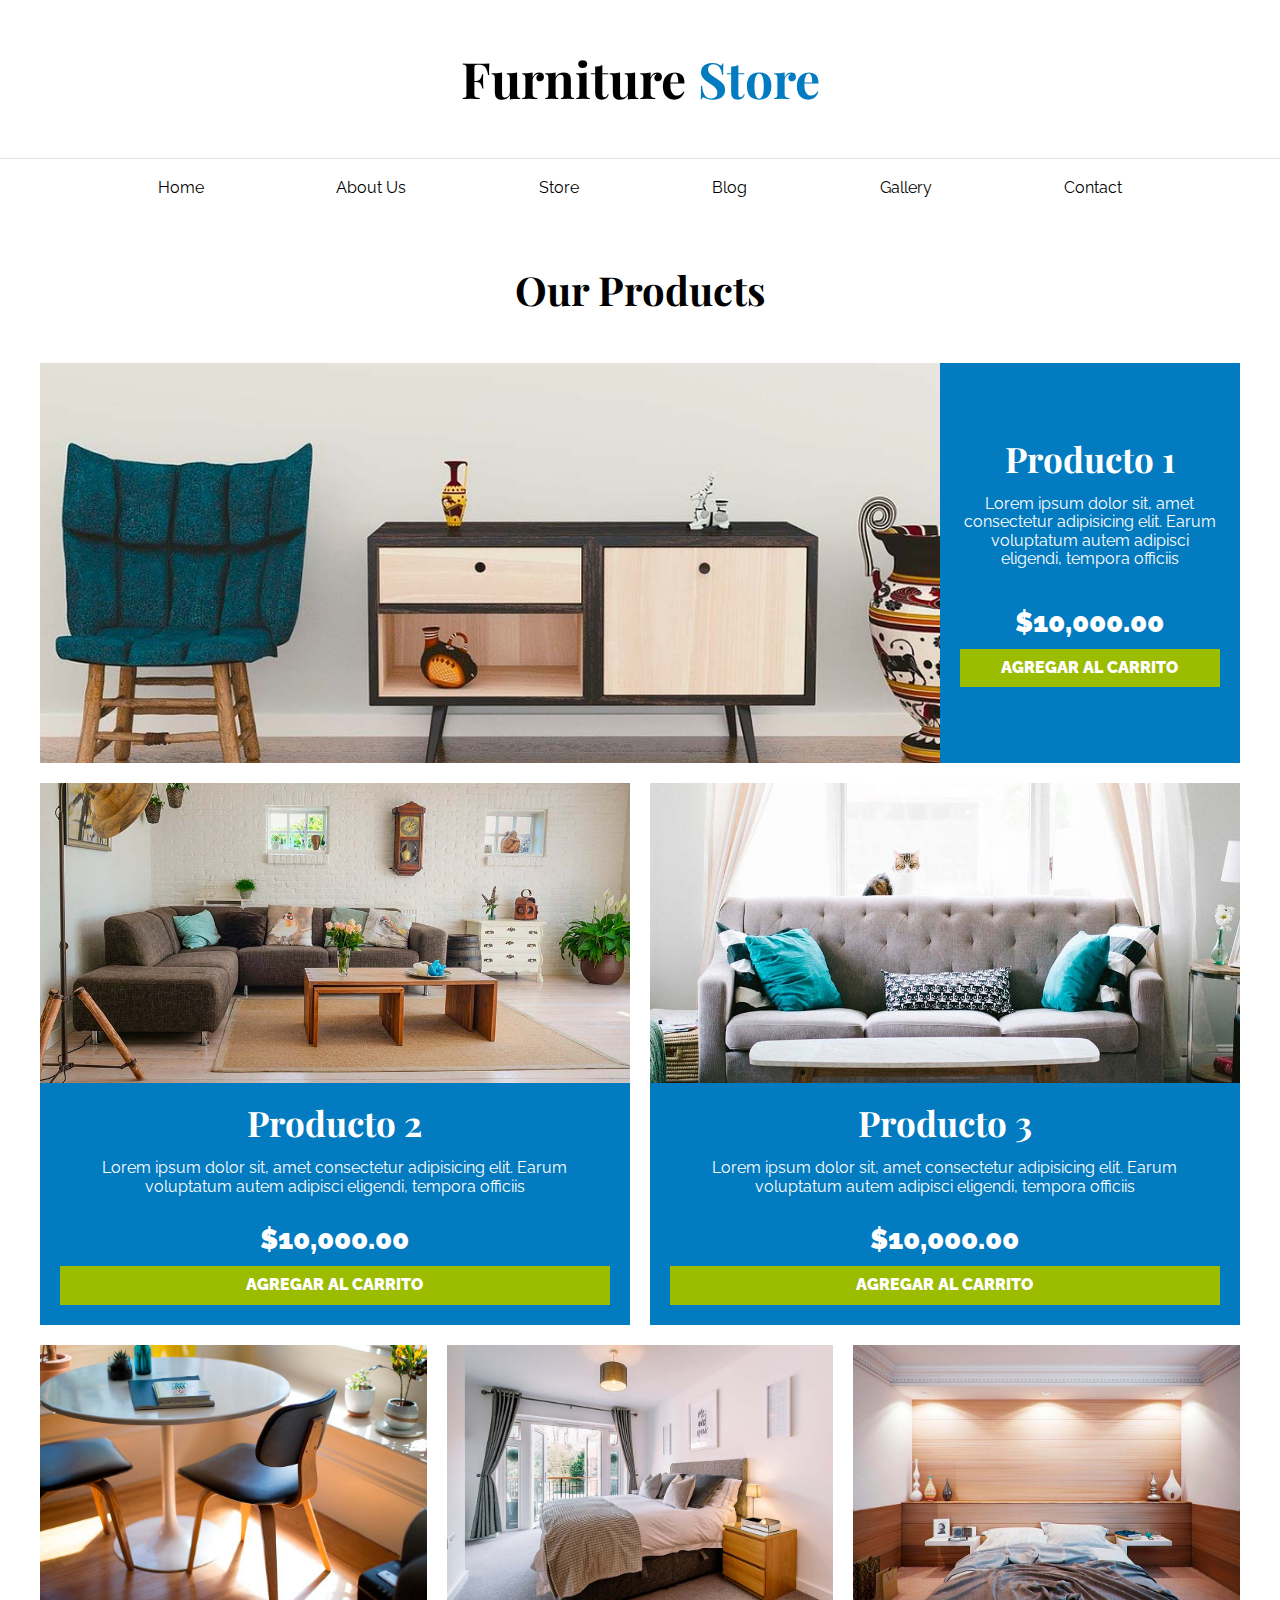
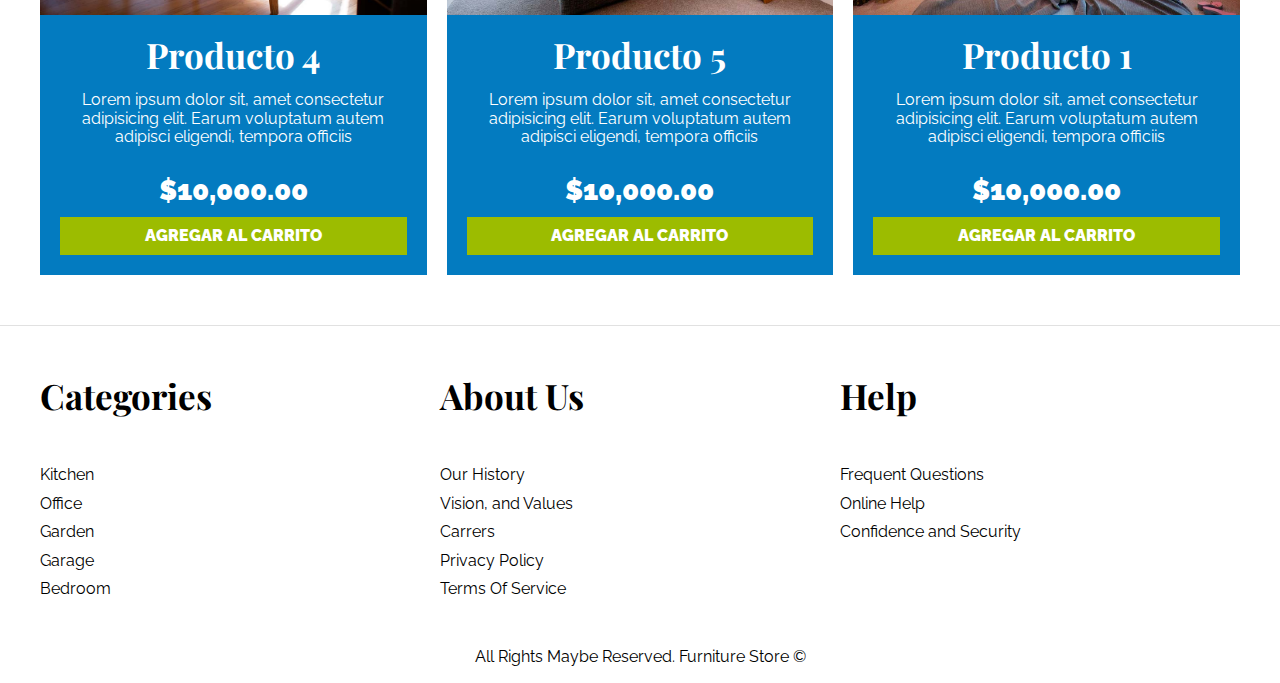
<file: store.html>
<!DOCTYPE html>
<html lang="en">
<head>
    <meta charset="UTF-8">
    <meta http-equiv="X-UA-Compatible" content="IE=edge">
    <meta name="viewport" content="width=device-width, initial-scale=1.0">
    <link rel="stylesheet" href="./styles/normalize.css">
    <link rel="preconnect" href="https://fonts.googleapis.com">
    <link rel="preconnect" href="https://fonts.gstatic.com" crossorigin>
    <link href="https://fonts.googleapis.com/css2?family=Playfair+Display:wght@700&family=Raleway:wght@400;700;900&display=swap" rel="stylesheet">
    <link rel="stylesheet" href="./styles/styles.css">
    <title>Furniture Store - Products</title>
</head>
<body>
    <header>
        <h1>Furniture <span>Store</span></h1>
    </header>

    <nav class="main-nav">
        <div class="container">
            <a href="./index.html">Home</a>
            <a href="./aboutUs.html">About Us</a>
            <a href="./store.html">Store</a>
            <a href="./blog.html">Blog</a>
            <a href="./gallery.html">Gallery</a>
            <a href="./contact.html">Contact</a>
        </div>
    </nav>

    <main class="container">
        <h2>Our Products</h2>

        <div class="product-list">
            <div class="product">
                <img src="./img/producto1.jpg" alt="Product 1">

                <div class="product__text">
                    <h3>Producto 1</h3>
                    <p>Lorem ipsum dolor sit, amet consectetur adipisicing elit. Earum voluptatum autem adipisci eligendi, tempora officiis </p>
                    <p class="product__price">$10,000.00</p>

                    <button class="btn">Agregar al carrito</button>
                </div>
            </div>

            <div class="product">
                <img src="./img/producto2.jpg" alt="Product 2">

                <div class="product__text">
                    <h3>Producto 2</h3>
                    <p>Lorem ipsum dolor sit, amet consectetur adipisicing elit. Earum voluptatum autem adipisci eligendi, tempora officiis </p>
                    <p class="product__price">$10,000.00</p>

                    <button class="btn">Agregar al carrito</button>
                </div>
            </div>

            <div class="product">
                <img src="./img/producto3.jpg" alt="Product 3">

                <div class="product__text">
                    <h3>Producto 3</h3>
                    <p>Lorem ipsum dolor sit, amet consectetur adipisicing elit. Earum voluptatum autem adipisci eligendi, tempora officiis </p>
                    <p class="product__price">$10,000.00</p>

                    <button class="btn">Agregar al carrito</button>
                </div>
            </div>

            <div class="product">
                <img src="./img/producto4.jpg" alt="Product 4">

                <div class="product__text">
                    <h3>Producto 4</h3>
                    <p>Lorem ipsum dolor sit, amet consectetur adipisicing elit. Earum voluptatum autem adipisci eligendi, tempora officiis </p>
                    <p class="product__price">$10,000.00</p>

                    <button class="btn">Agregar al carrito</button>
                </div>
            </div>

            <div class="product">
                <img src="./img/producto5.jpg" alt="Product 5">

                <div class="product__text">
                    <h3>Producto 5</h3>
                    <p>Lorem ipsum dolor sit, amet consectetur adipisicing elit. Earum voluptatum autem adipisci eligendi, tempora officiis </p>
                    <p class="product__price">$10,000.00</p>

                    <button class="btn">Agregar al carrito</button>
                </div>
            </div>

            <div class="product">
                <img src="./img/producto6.jpg" alt="Product 6">

                <div class="product__text">
                    <h3>Producto 1</h3>
                    <p>Lorem ipsum dolor sit, amet consectetur adipisicing elit. Earum voluptatum autem adipisci eligendi, tempora officiis </p>
                    <p class="product__price">$10,000.00</p>

                    <button class="btn">Agregar al carrito</button>
                </div>
            </div>
        </div> <!-- Fin de listado de productos -->
    </main>

    <footer>
        <div class="footer-menu container">
            <div>
                <h3>Categories</h3>
                <nav>
                    <a href="#">Kitchen</a>
                    <a href="#">Office</a>
                    <a href="#">Garden</a>
                    <a href="#">Garage</a>
                    <a href="#">Bedroom</a>
                </nav>
            </div>
    
            <div>
                <h3>About Us</h3>
                <nav>
                    <a href="#">Our History</a>
                    <a href="#">Vision, and Values</a>
                    <a href="#">Carrers</a>
                    <a href="#">Privacy Policy</a>
                    <a href="#">Terms Of Service</a>
                </nav>
            </div>
    
            <div>
                <h3>Help</h3>
                <nav>
                    <a href="#">Frequent Questions</a>
                    <a href="#">Online Help</a>
                    <a href="#">Confidence and Security</a>
                </nav>
            </div>
        </div>

        <p class="copyright">All Rights Maybe Reserved. Furniture Store ©</p>
    </footer>
</body>
</html>
</file>
<file: styles/styles.css>
/* Globales */
    *, *::before, *::after {
        box-sizing: border-box;
    }

    html {
        font-size: 62.5%;
    }

    body {
        width: 100%;

        font-size: 1.6rem;
        font-family: 'Raleway', sans-serif;
    }

    h1, h2, h3, h4 {
        font-family: 'Playfair Display', serif;
        margin: 0 0 5rem;
    }

    h1 {
        font-size: 4rem;
    }

    h2 {
        font-size: 3.2rem;
    }

    h3 {
        font-size: 2.4rem;
    }

    @media screen and (width >= 768px) {
        h1 {
            font-size: 5rem;
        }

        h2 {
            font-size: 4rem;
        }

        h3 {
            font-size: 3.5rem;
        }
    }

    a {
        color: #000000;
        text-decoration: none;
    }

    img {
        max-width: 100%;

        /* Hace que la imagen cubra por completo de manera vertical */
        display: block;
    }

    .container {
        max-width: 1200px;

        margin-inline: auto;
    }

/* Utilities */
    .btn {
        width: 100%;

        display: inline-block;

        padding: 1rem;

        font-weight: 900;

        cursor: pointer;
        border: none;
        color: #FFFFFF;
        text-transform: uppercase;
        background-color: #9CBC00;
        text-align: center;

        transition: background-color .3s ease-out;
    }

    .btn:hover {
        background-color: #769C02;
    }

    .max-width-300 {
        max-width: 300px;
    }

/* Header */
    h1 {
        margin: 5rem 0;

        text-align: center;
    }

    h1 span {
        color:  #037BC0;
    }

    .main-nav {
        padding: 2rem 0;

        border-top: 0.1rem solid #E1E1E1;
    }

    .main-nav .container {
        display: flex;
        flex-direction: column;
        align-items: center;
        gap: 1.5rem;
    }

    @media screen and (width >= 768px) {
        .main-nav .container {
            flex-direction: row;
            justify-content: space-evenly;
        }    
    }

    .hero-img {
        height: 25rem;

        background-image: url("../img/principal.jpg");
        background-repeat: no-repeat;
        background-position: center center;
        background-size: cover;
    }

    @media screen and (width >= 768px) {
        .hero-img {
            height: 55rem;
        }
    }

/* Categories */
    .categories {
        margin-top: 5rem;
    }

    .categories h2 {
        text-align: center;
    }

    .category-list {
        padding: 0 2rem;
    }

    .category {
        margin-bottom: 2rem;
    }

    .category img {
        width: 100%;
    }

    .category a {
        display: block;

        padding: 2rem;

        font-size: 1.6rem;

        text-align: center;
        border-bottom-right-radius: 1rem;
    }

    .category a {
        background-color: #037BC0;
        color: #FFFFFF;
    }

    @media screen and (width >= 768px) {
        .category-list {
            display: grid;
            grid-template-columns: repeat(3, 1fr);
            gap: 2rem;

            padding: 0;
        }

        .category {
            margin-bottom: 0;
        }

        .category a {
            font-size: 2rem;

            color: black;
            background-color: #FFF;
        }

        .category a:hover {
            background-color: #037BC0;
            color: #FFFFFF;
        }
    }

/* About Us Section */
    .about-us {
       display: flex;
       flex-direction: column;

       margin-top: 5rem;
       padding: 0 2rem;
    }

    .about-us div {
        width: 100%;
    }

    .about-us .about-us__image {
        height: 25rem;

        background-image: url("../img/nosotros.jpg");
        background-repeat: no-repeat;
        background-position: center center;
        background-size: cover;
    }

    .about-us .about-us__text {
        display: flex;
        flex-direction: column;
        justify-content: center;

        padding: 3rem;

        color: #FFFFFF;
        background-color: #037BC0;
    }

    .about-us__text p {
        max-width: 500px;

        line-height: 3rem;
    }

    @media screen and (width >= 768px) {
        .about-us {
            height: 35rem;

            flex-direction: row;

            padding: 0;
        }

        .about-us div {
            width: 50%;
        }

        .about-us .about-us__image {
            height: 100%;
        }
    }

/* Main content */
    main {
        margin-top: 5rem;
    }

    main h2 {
        text-align: center;
    }

    .product-list {
        display: flex;
        flex-direction: column;
        gap: 2rem;

        padding: 0 2rem;
    }

    .product {
        background-color: #037BC0;
    }

    .product__text {
        padding: 2rem;

        color: #FFFFFF;
        text-align: center;
    }

    .product__text h3 {
        margin: 0;
    }

    .product__text p {
        margin-bottom: 1rem;
    }

    .product__text .product__price {
        font-size: 2.8rem;
        font-weight: 900;
    }

    @media screen and (width >= 768px) {
        .product-list {
            display: grid;
            grid-template-columns: repeat(6, 1fr);

            padding: 0;
        }
    
        .product:nth-child(1) {
            grid-column: 1 / 7;
    
            display: grid;
            grid-template-columns: 3fr 1fr;
        }
    
        .product:nth-child(1) img {
            width: 100%;
            height: 40rem;
    
            object-fit: cover;
        }
    
        .product:nth-child(1) .product__text {
            display: flex;
            flex-direction: column;
            justify-content: center;
            align-items: center;
        }
    
        .product:nth-child(2) {
            grid-column: 1 / 4;
        }
    
        .product:nth-child(3) {
            grid-column: 4 / 7;
        }
    
        .product:nth-child(2) img,
        .product:nth-child(3) img {
            width: 100%;
            height: 30rem;
    
            object-fit: cover;
        }
    
        .product:nth-child(4) {
            grid-column: 1 / 3;
        }
    
        .product:nth-child(5) {
            grid-column: 3 / 5;
        }
    
        .product:nth-child(6) {
            grid-column: 5 / 7;
        }
    }

/* Footer */
    footer {
        margin-top: 5rem;
        padding-top: 5rem;

        border-top: 0.1rem solid #E1E1E1;
    }

    .footer-menu h3 {
        text-align: center;
        margin-bottom: 1.5rem;
    }

    .footer-menu div {
        margin-bottom: 4rem;
    }

    .footer-menu div:last-child {
        margin-bottom: 0;
    }

    .footer-menu div nav {
        display: flex;
        flex-direction: column;
        align-items: center;
        gap: 1rem;
    }

    footer .copyright {
        margin-top: 5rem;

        text-align: center;
    }

    @media screen and (width >= 768px) {
        .footer-menu {
            display: grid;
            grid-template-columns: repeat(3, 1fr);
        }

        .footer-menu h3 {
            margin-bottom: 5rem;

            text-align: start;
        }

        .footer-menu div {
            margin-bottom: 0;
        }
    
        .footer-menu div nav {
            align-items: flex-start;
        }
    }

/* ABOUTS US PAGE */
    .about-us-page__container {
        display: grid;
        grid-template-columns: repeat(auto-fit, minmax(25rem, 1fr));
        column-gap: 4rem;

        padding: 0 2rem;
    }

    .about-us-page__container .about-us__text {
        display: flex;
        flex-direction: column;
        justify-content: center;
    }

    .about-us-page__container .about-us__text p {
        text-align: justify;
        max-width: none;
    }

    @media screen and (width >= 768px) {
        .about-us-page__container .about-us__text {
            text-align: start;
            padding: 0;
        }
    }

/* BLOGS PAGE */
    .blogs article {
        padding: 0 2rem 4rem 2rem;
        margin-bottom: 4rem;

        border-bottom: 0.2rem solid #E1E1E1;
    }

    .blogs article:last-of-type {
        border: none;
    }

    .blogs article a {
        display: block;
        margin: 0 auto;
    }

    .blog__info p {
        font-weight: 700;
    }

    .blog__info span {
        color: #037BC0;
    }

    .blog__content {
        line-height: 3rem;
    }

    @media screen and (width >= 768px) {
        .blogs-container {
            display: grid;
            grid-template-columns: 2fr 1fr;
            column-gap: 4rem;
        }

        .blogs article {
            padding: 0;
            padding-bottom: 4rem;
            margin-bottom: 4rem;
    
            border-bottom: 0.2rem solid #E1E1E1;
        }

        .blogs article a {
            display: inline-block;
            margin: 0;
        }

        article .blog__info {
            display: flex;
            justify-content: space-between;
        }
    }

/* BLOGSPOT PAGE */
    .blogspot {
        width: 100%;

        padding: 0 2rem;

        text-align: justify;
    }

    @media screen and (width >= 768px) {
        .blogspot {
            width: 600px;

            margin-inline: auto;

            padding: 0;
        }
    }

/* GALLERY PAGE */
    .gallery {
        display: flex;
        flex-direction: column;
        align-items: center;
        gap: 2rem;

        padding: 0 2rem;
        margin: 0;

        list-style: none;
    }

    .gallery img {
        width: 40rem;
        height: 40rem;
        
        object-fit: cover;
    }

    @media screen and (width >= 768px) {
        .gallery {
            display: grid;
            grid-template-columns: repeat(3, 1fr);

            align-items: start;

            padding: 0;
        }
    }

/* CONTACT PAGE */
    .contact-form {
        max-width: 600px;

        margin-inline: auto;
        padding: 0 1rem;
    }

    .contact-form fieldset {
        margin-bottom: 2rem;

        border: 0.1rem solid black;
    }

    .contact-form legend {
        width: 100%;

        padding: 1rem 0;
        margin-bottom: 4rem;

        font-weight: 900;

        text-align: center;
        text-transform: uppercase;
        color: #FFFFFF;
        background-color: #005485;
    }

    .field {
        display: flex;

        margin-bottom: 2rem;
    }

    .field label {
        width: 10rem;
    }

    .field input:not([type="radio"]), 
    textarea, 
    select {
        flex: 1;

        padding: 1rem;

        border: 0.1rem solid #E1E1E1;
    }

    .contact-form button {
        display: block;
        margin: 0 auto;
    }

    @media screen and (width >= 768px) {
        .contact-form {
            padding: 0;
        }

        .contact-form button {
            display: inline-block;
            margin: 0;
        }
    }
</file>
